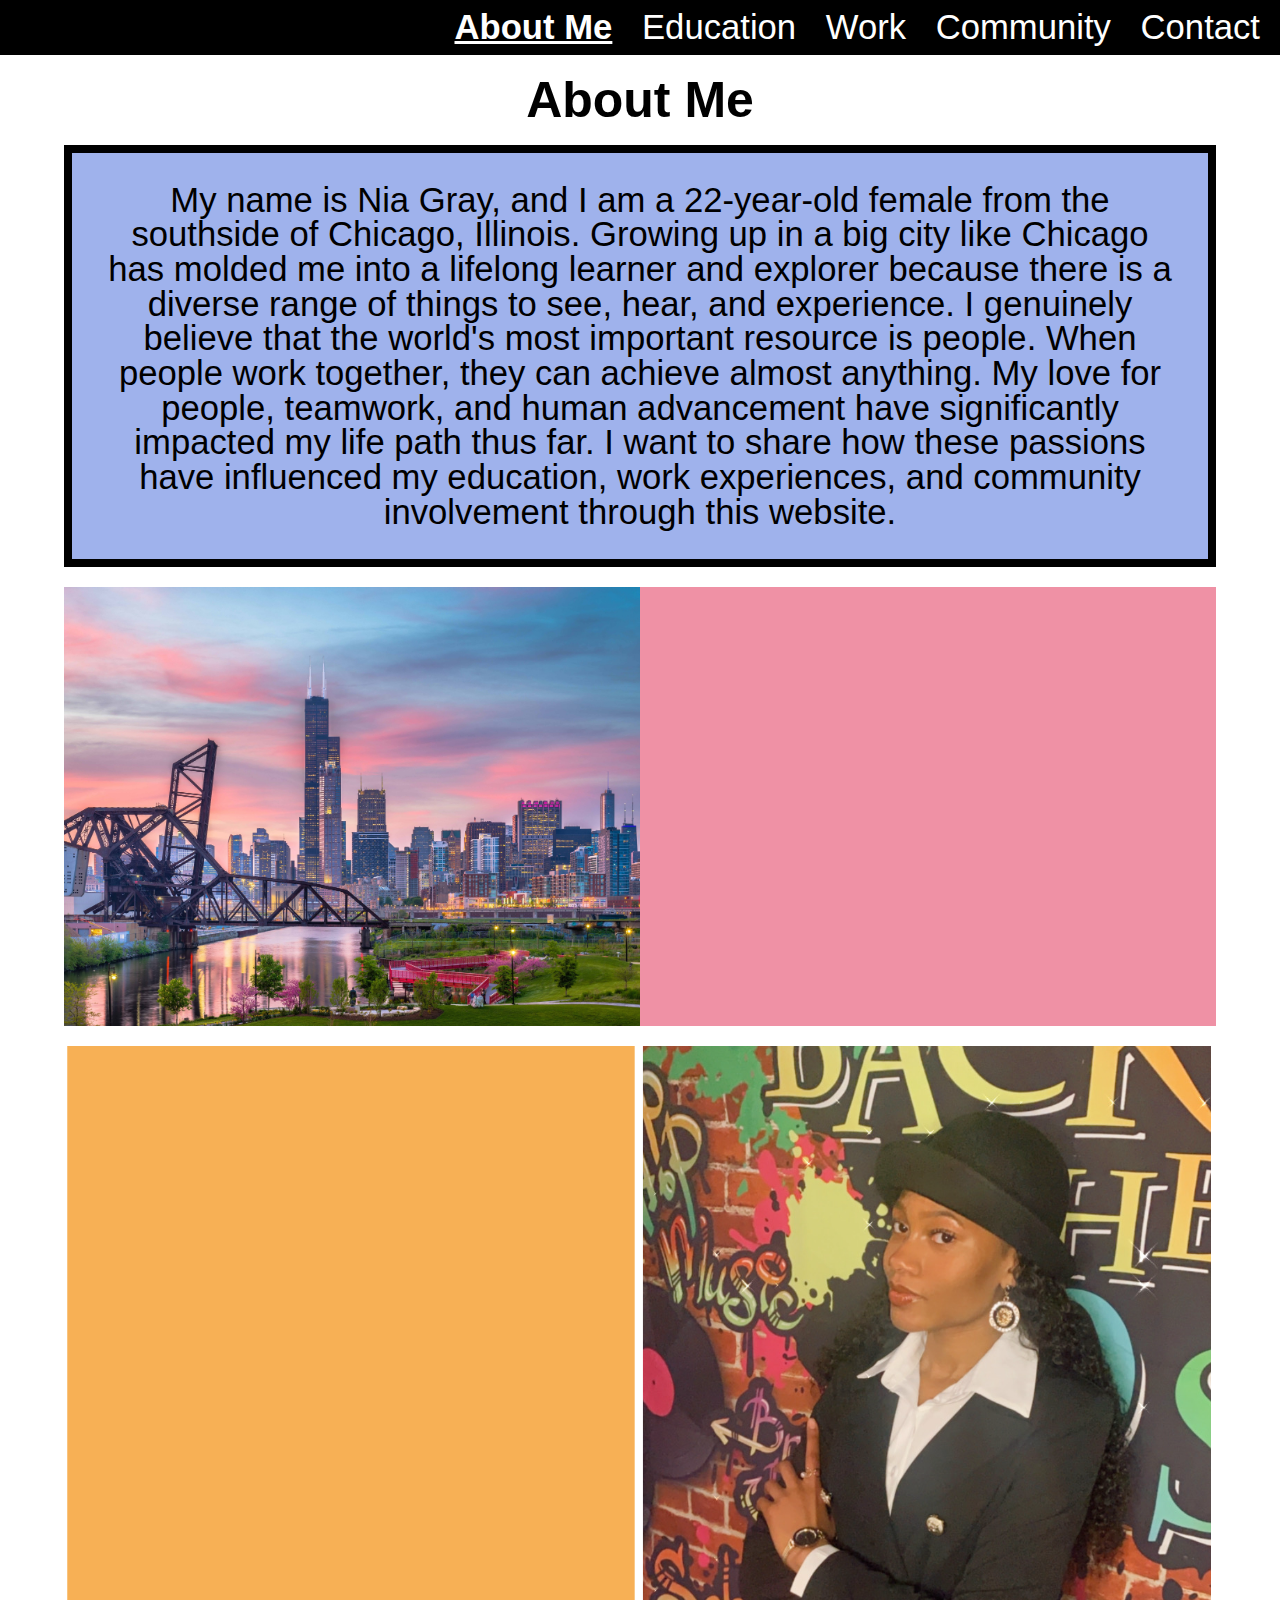
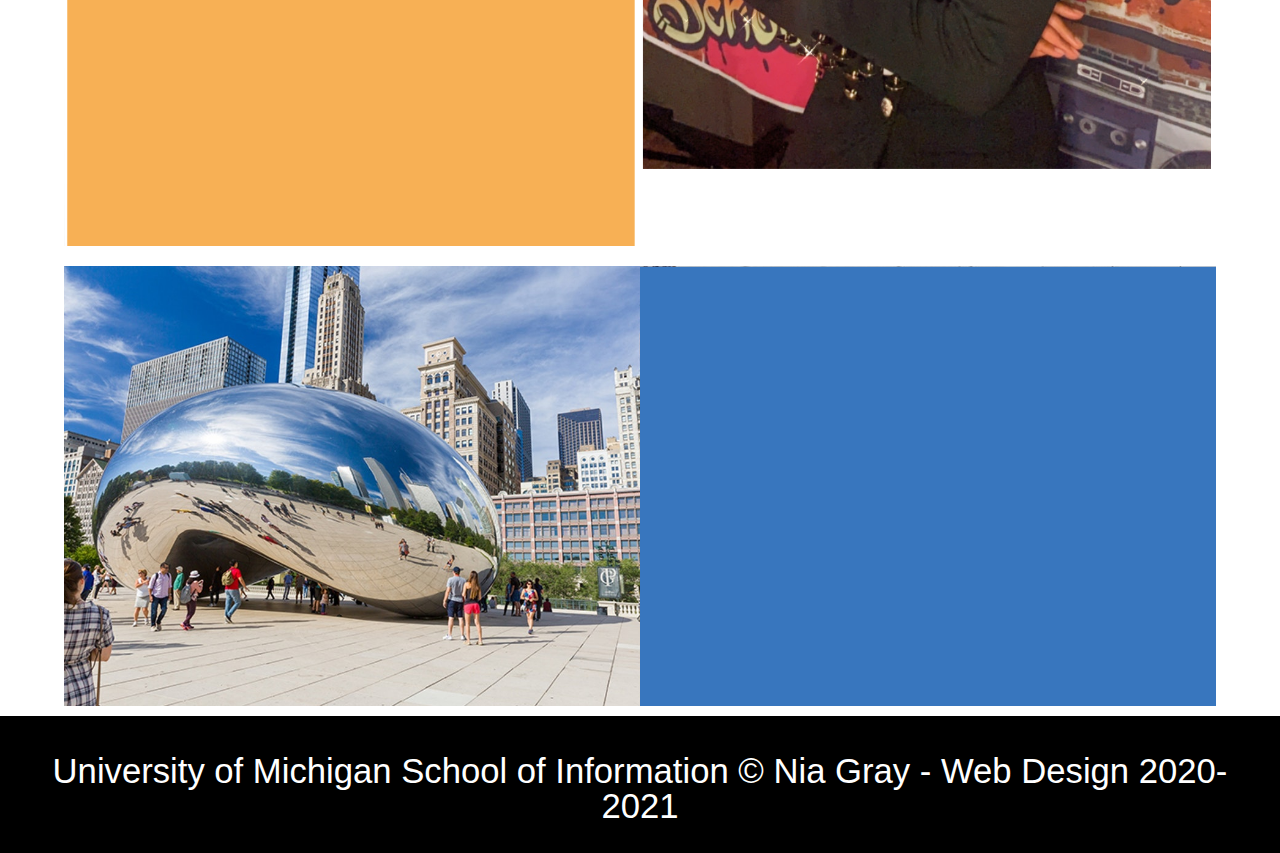
<file: index.html>
<!DOCTYPE html>
<html lang="en">
<head>
	<meta charset="UTF-8">
	<meta name="viewport" content="width=device-width, initial-scale=1.0">
    <link rel="stylesheet" type="text/css" href="css/html5reset.css">
    <link rel="stylesheet" type="text/css" href="css/style.css">
	<title>About Me</title>
</head>
<body>
	<div class="skip"><a href="#main">Skip to Main Content</a></div>
    <header>
      <nav>
        <ul class="nav_links">
          <li class="nav_item"><a id = 'about' href = "index.html">About Me</a></li>
          <li class="nav_item"><a href="education.html">Education</a></li>
          <li class="nav_item"><a href="work.html">Work</a></li>
		      <li class="nav_item"><a href="community.html">Community</a></li>
          <li class="nav_item"><a href="contact.html">Contact</a></li>
        </ul>
    </nav>
  </header>
  <main>
    <h1 id="main">About Me</h1>
    <div class="container">
        <div class="about_text">
          <p>My name is Nia Gray, and I am a 22-year-old female from the southside of Chicago, Illinois. Growing up in a big city like Chicago has molded me into a lifelong learner and explorer because there is a diverse range of things to see, hear, and experience. I genuinely believe that the world's most important resource is people. When people work together, they can achieve almost anything. My love for people, teamwork, and human advancement have significantly impacted my life path thus far. I want to share how these passions have influenced my education, work experiences, and community involvement through this website.</p>
        </div>

        <div class="overlap_item1">
          <img src="images/chicagoskyline.jpeg" alt="Picture of the Chicago skyline."/>
        </div>

        <div class="overlap_item2">
          <img src="images/pinkoverlay.png" alt="Pink colored square."/>
        </div> 

        <div class="overlap_item4">
          <img src="images/orangeoverlay.png" alt="Orange colored square."/>
        </div>

        <div class="overlap_item3">
          <img src="images/nia90s.png" alt="Picture of Nia standing in front of a 90's backdrop."/>
        </div>
        
        <div class="overlap_item5">
          <img src="images/chicagobean.jpeg" alt="Picture of the Chicago Cloud Gate sculpture."/>
        </div>
        
        <div class="overlap_item6">
          <img src="images/blueoverlay.png" alt="Blue colored square."/>
        </div>

      </div>
    </div>

	

	</main>

	<footer>
    <p>University of Michigan School of Information &copy; Nia Gray - Web Design 2020-2021</p>
	</footer>
</body>
</html>
</file>
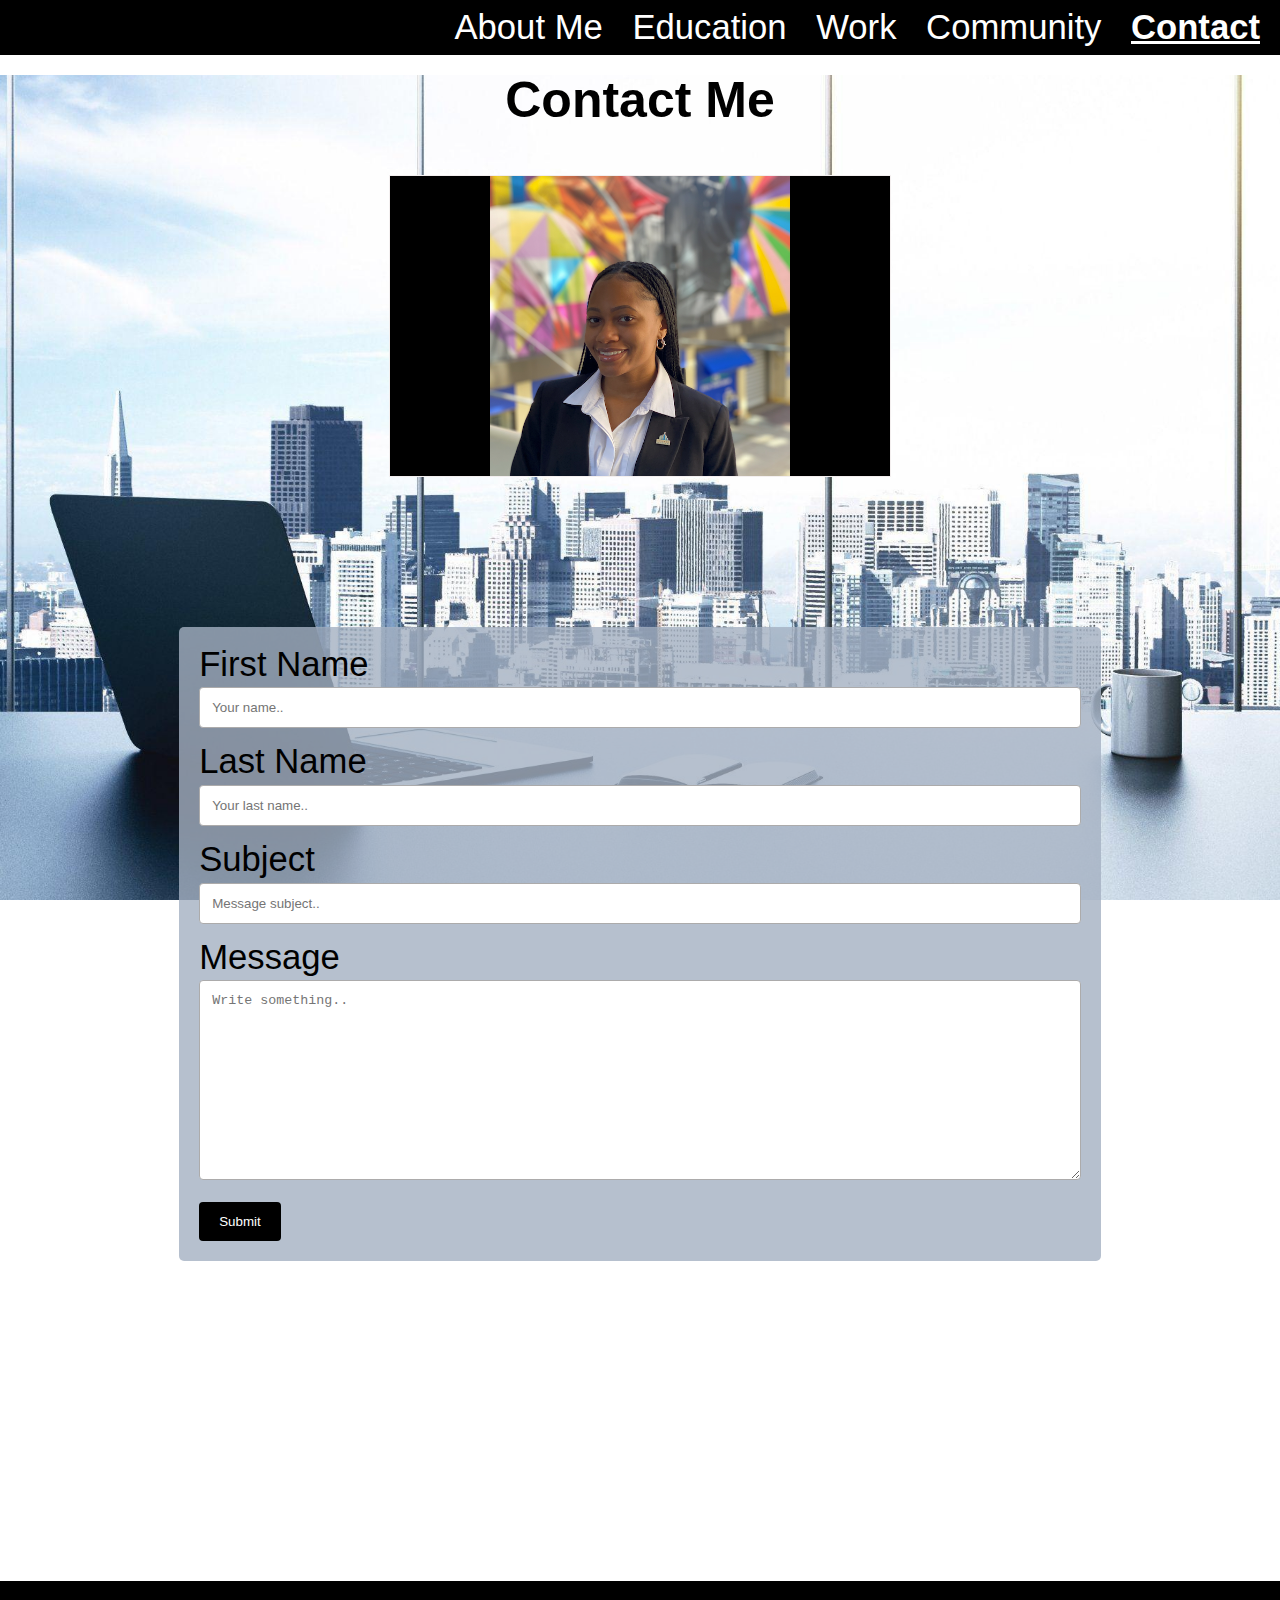
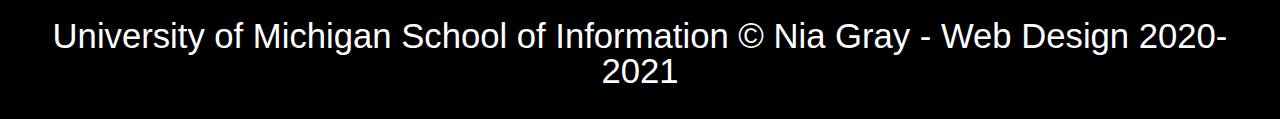
<file: contact.html>
<!DOCTYPE html>
<html class="contact-bg" lang="en">
<head>
	<meta charset="UTF-8">
	<meta name="viewport" content="width=device-width, initial-scale=1.0">
    <link rel="stylesheet" type="text/css" href="css/html5reset.css">
    <link rel="stylesheet" type="text/css" href="css/style.css">
	<title>Contact Me</title>
</head>
<body>
  <div class="skip"><a href="#main">Skip to Main Content</a></div>
    <header>
        <nav>
            <ul class="nav_links">
                <li class="nav_item"><a href = "index.html">About Me</a></li>
                <li class="nav_item"><a href="education.html">Education</a></li>
                <li class="nav_item"><a href="work.html">Work</a></li>
                <li class="nav_item"><a href="community.html">Community</a></li>
                <li class="nav_item"><a id = 'contact' href="contact.html">Contact</a></li>
            </ul>
        </nav>
    </header>
    <main>
      <div class="page_container">
        <h1 id="main">Contact Me</h1>
        <div class="container">
          <div class="flip-card">
            <a class="card" href="#">
              <div class="flip-card-inner">
                <div class="flip-card-front">
                  <img src="images/headshot.png" alt="Nia Headshot Photo" style="width:300px;height:300px;">
                </div>
                <div class="flip-card-back">
                  <h1>Nia Gray</h1>
                  <p>Information Science Student at the University of Michigan - Ann Arbor</p>
                  <p>Majoring in Information Analysis with a minor in Entrepreneurship</p>
                </div>
              </div>
            </a>
          </div>
  
          <div class="form_container">
            <form action="https://formspree.io/f/mdoyakeo" method="POST">
              <fieldset>
            
              <div class="contact_container">
                <label for="fname">First Name</label>
                <input type="text" id="fname" name="firstname" placeholder="Your name..">
                    
                <label for="lname">Last Name</label>
                <input type="text" id="lname" name="lastname" placeholder="Your last name..">
                    
                <label for="subject">Subject</label>
                <input type="text" id="subject" name="subject" placeholder="Message subject..">
                    
                <label for="message">Message</label>
                <textarea id="message" name="message" placeholder="Write something.." style="height:200px"></textarea>
                    
                <input type="submit" value="Submit">
              </div>
              </fieldset>          
            </form>
          </div>
        </div>

      </div>
    </main>

	<footer>
        <p>University of Michigan School of Information &copy; Nia Gray - Web Design 2020-2021</p>
	</footer>
</body>
</html>
</file>
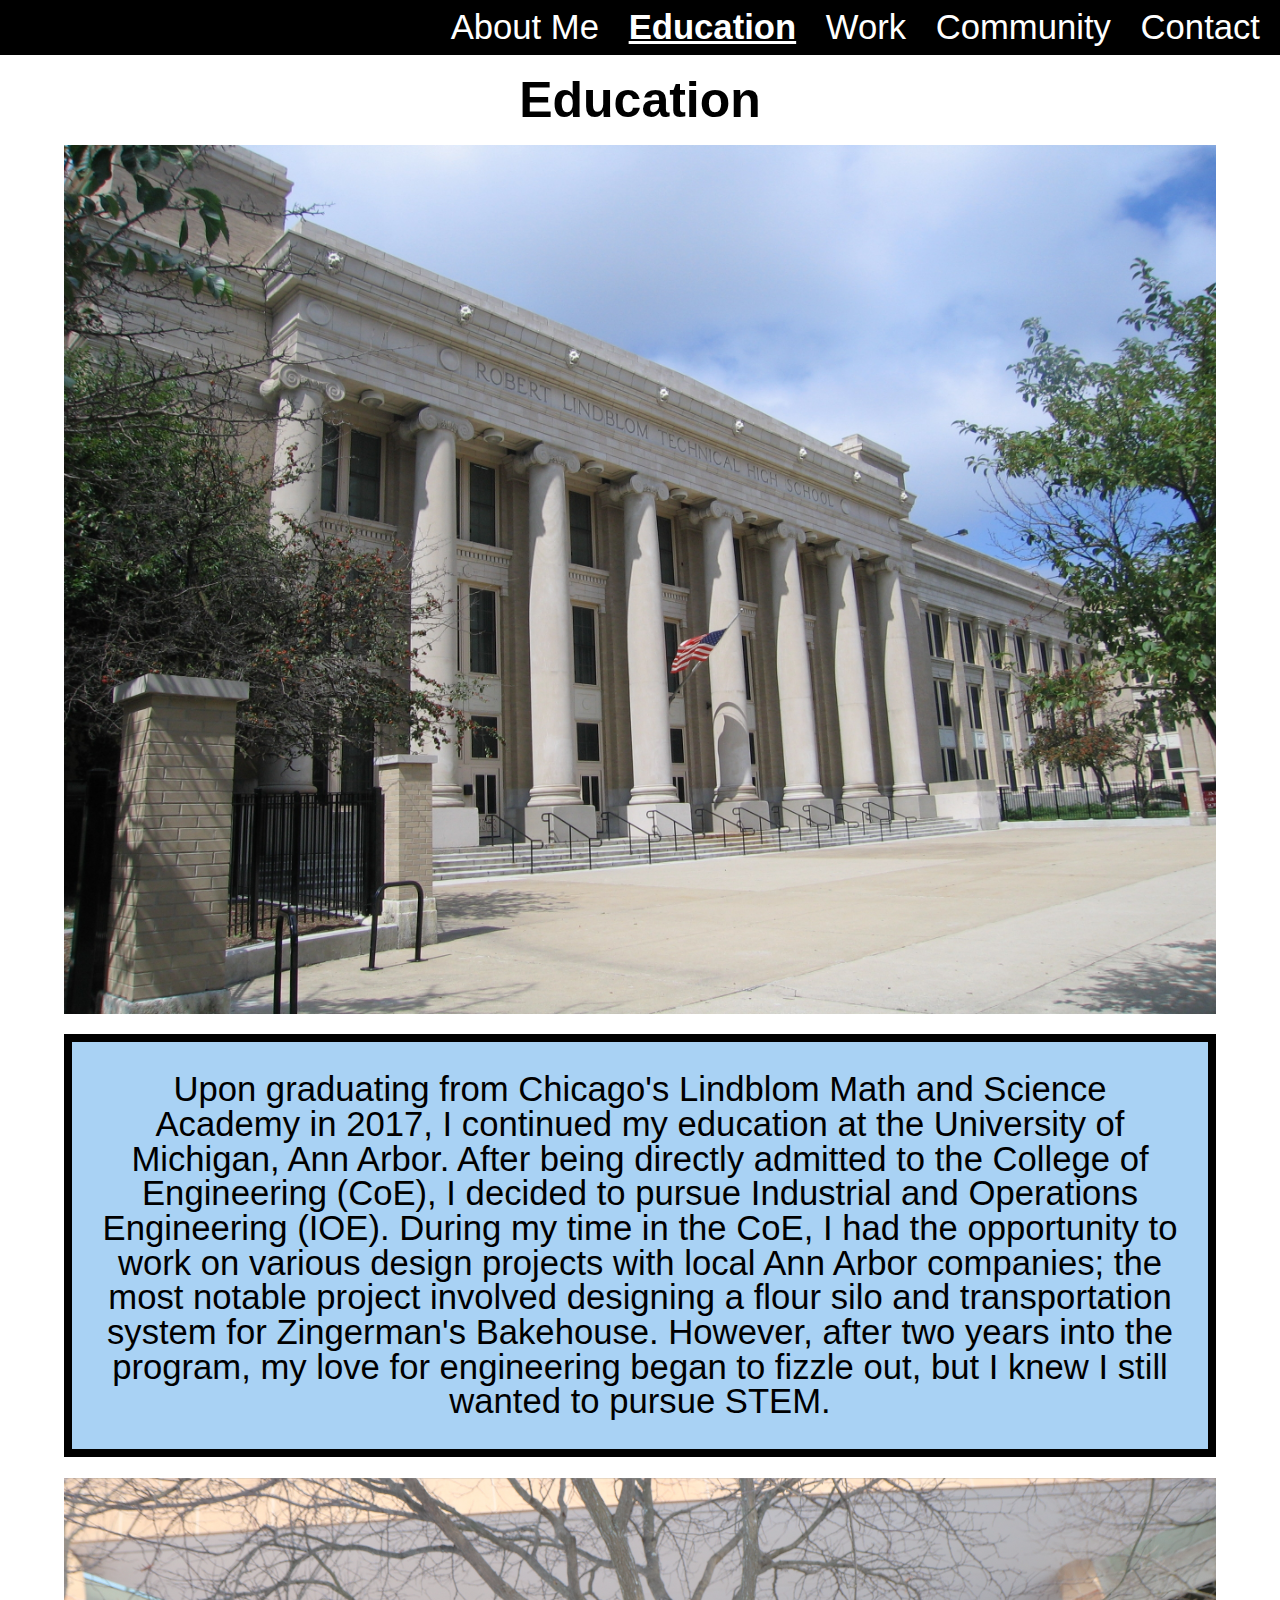
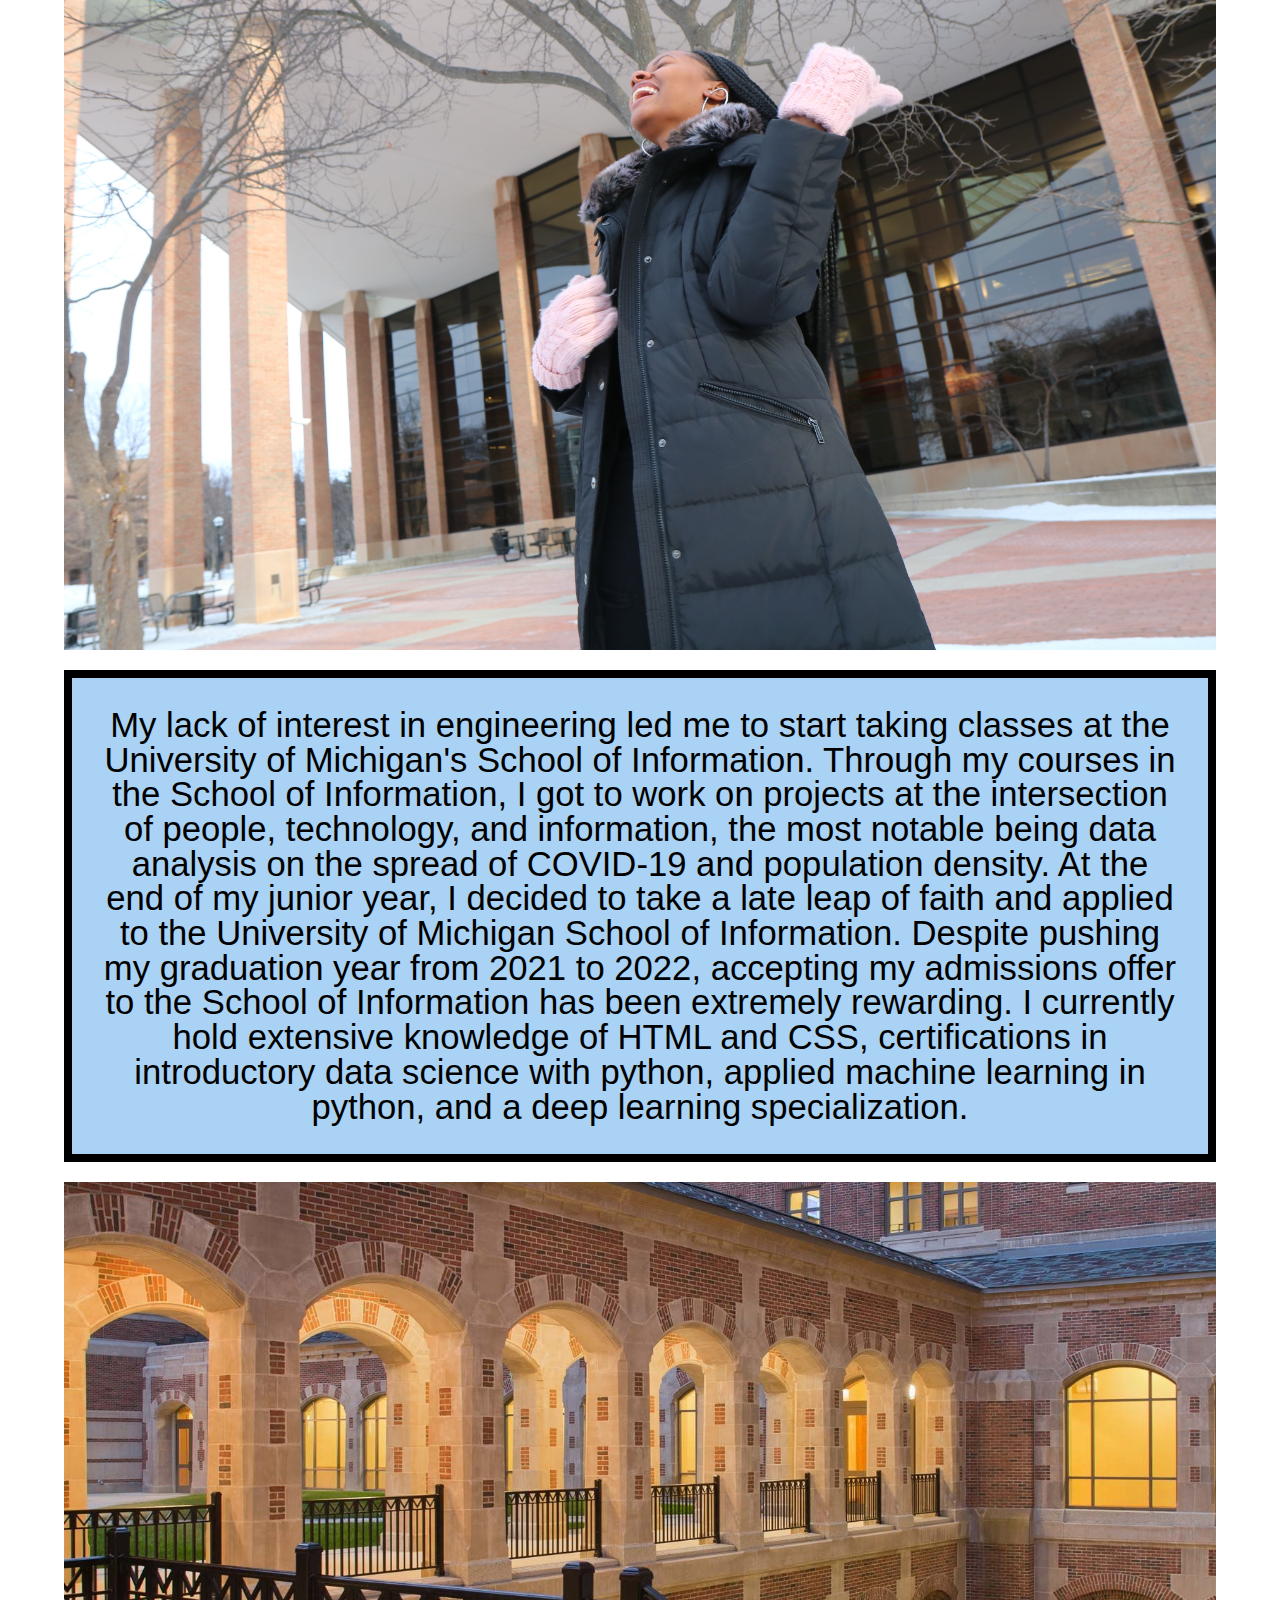
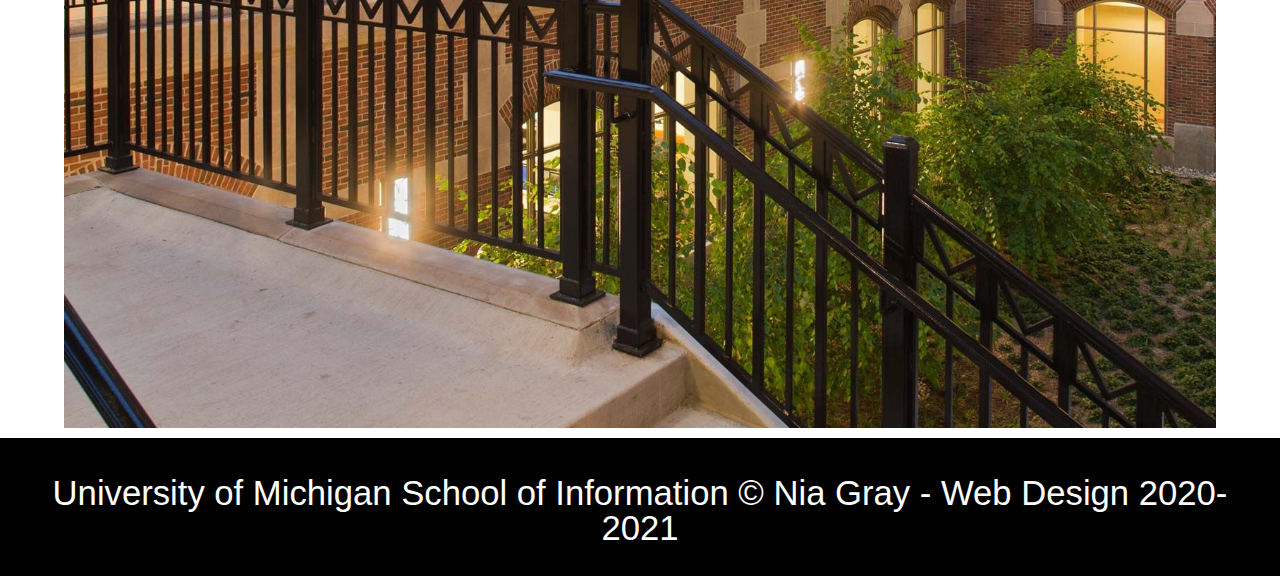
<file: education.html>
<!DOCTYPE html>
<html lang="en">
<head>
	<meta charset="UTF-8">
	<meta name="viewport" content="width=device-width, initial-scale=1.0">
    <link rel="stylesheet" type="text/css" href="css/html5reset.css">
    <link rel="stylesheet" type="text/css" href="css/style.css">
	<title>Education</title>
</head>
<body>
	<div class="skip"><a href="#main">Skip to Main Content</a></div>
    <header>
      <nav>
        <ul class="nav_links">
          <li class="nav_item"><a href = "index.html">About Me</a></li>
          <li class="nav_item"><a id = 'education' href="education.html">Education</a></li>
          <li class="nav_item"><a href="work.html">Work</a></li>
		      <li class="nav_item"><a href="community.html">Community</a></li>
          <li class="nav_item"><a href="contact.html">Contact</a></li>
        </ul>
    </nav>
  </header>
  <main>
    <h1 id="main">Education</h1>
    <div class="container">

      <div class="education_pic">
        <img src="images/lindblom.jpeg" alt="Picture of Lindblom Math and Science Academy."/>
      </div> 

      <div class="education_text">
		    <p>Upon graduating from Chicago's Lindblom Math and Science Academy in 2017, I continued my education at the University of Michigan, Ann Arbor. After being directly admitted to the College of Engineering (CoE), I decided to pursue Industrial and Operations Engineering (IOE). During my time in the CoE, I had the opportunity to work on various design projects with local Ann Arbor companies; the most notable project involved designing a flour silo and transportation system for Zingerman's Bakehouse. However, after two years into the program, my love for engineering began to fizzle out, but I knew I still wanted to pursue STEM. </p>
      </div>
      
      <div class="education_pic">
        <img src="images/nianorthcampus.png" alt="Nia standing in front of the Duderstadt Center."/>
      </div> 

      <div class="education_text">
        <p>My lack of interest in engineering led me to start taking classes at the University of Michigan's School of Information. Through my courses in the School of Information, I got to work on projects at the intersection of people, technology, and information, the most notable being data analysis on the spread of COVID-19 and population density. At the end of my junior year, I decided to take a late leap of faith and applied to the University of Michigan School of Information. Despite pushing my graduation year from 2021 to 2022, accepting my admissions offer to the School of Information has been extremely rewarding. I currently hold extensive knowledge of HTML and CSS, certifications in introductory data science with python, applied machine learning in python, and a deep learning specialization.</p>
      </div>
      
      <div class="education_pic">
        <img src="images/northquad.jpeg" alt="University of Michigan North Quad."/>
      </div> 
      
    </div>  
  </main>

	<footer>
		<p>University of Michigan School of Information &copy; Nia Gray - Web Design 2020-2021</p>
	</footer>
</body>
</html>
</file>
<file: css/style.css>
/*Basic Styling*/
body{
    margin: 0px;
    padding: 0;
    font-size: 26pt; 
    font-family: 'Comic Sans', 'Arial', sans-serif;
    background-color: rgb(255, 255, 255);
}
header{
    background:  rgb(0, 0, 0); 
    display: flex;
    flex-direction: column;
    align-items: right;
    padding-bottom: 10px;
    padding-top: 10px;
  }

h1{
    font-size: 50px;
    line-height: 1;
    text-align: center;
    margin-top: 20px;
    margin-bottom: 20px;
}

p{
    padding: 30px;
}

nav{
    text-align: right;
}

nav li{
    display:inline;
    text-align: right;
    padding-right:20px;
    
}
  

nav a{
    color: rgb(255, 255, 255);
    font-weight: lighter;
    text-decoration: none;
}

footer{
    background-color: black;
    color: white;
    display: flex;
    flex-direction: column;
    align-items: center;
    text-align: center;
    padding-bottom: 0px;
    padding-top: 8px;
}

/*Navigation must cleary display the current page w/in the nav element*/
#about, #education, #work, #community, #contact{
    text-decoration: underline;
    font-weight: bold;
} 

/*Skip to main content*/
.skip a{
    background: white;
    left: 0;
    padding: 5px;
    -webkit-transition: top 1s ease-out;
    transition: top 1s ease-out;
    z-index: 1;
    position: absolute;
    top: -50px;
}

.skip a:focus{
    position: absolute;
    top: 0px;
}

/*About page photo styling*/
img {
    width: 100%;
    height: 100%;
    object-fit: cover;
}
.container{
    display: grid;
    grid-template-columns: 1fr 1fr;
    grid-template-rows: auto auto auto auto;
    grid-row-gap: 20px;
    justify-content: center;
    align-content: center;
    margin-top: 10px;
    margin-bottom: 10px;
    margin-right: 5%;
    margin-left: 5%;
    
}

.about_text {
    grid-column: 1 / span 2;
    text-align: center;
    background: rgb(159, 178, 236);
    border: 8px solid black;
    opacity: 1;
    transition: opacity 320ms cubic-bezier(0.075, 0.82, 0.165, 1);
}

.about_text:hover{
    opacity: 0;
}

.overlap_item1, .overlap_item4, .overlap_item5{
    grid-column: 1 / span 1;
    max-height: 800px;
    overflow: hidden;
}

.overlap_item2, .overlap_item3, .overlap_item6{
    grid-column: 2 / span 1;
    max-height: 800px;
    overflow: hidden;
}

/*Work and Education Stlying*/ 
.education_text, .education_pic, .work_text, .work_pic{
    grid-column: 1 / span 2;
    overflow: hidden;
    max-height: 900px;
}

.education_text{
    background: rgba(139, 194, 240, 0.74);
    border: 8px solid black;
    text-align: center;
}
.work_text{
    background: rgba(160, 159, 156, 0.548);
    border: 8px solid black;
    text-align: center;
}

/*Community Styling*/
.flex_container{
    display: flex;
    flex-wrap: wrap;
    flex-direction: row;
    justify-content: center;
    padding: 10px 5% 5% 5%; 
    place-self: center;
}

.gallery{
   flex: 33%;
   max-width: 33%;
   padding: 5px 5px;
   box-sizing: border-box;
}

.gallery img{
    margin-top: 10px;
}

.community_text{
    background: rgba(115, 190, 112, 0.918);
    border: 8px solid black;
    text-align: center;
    margin-left: 5%;
    margin-right: 5%;
}
/*Contact Page Styling*/
.container .flip-card, .container .form_container{
    grid-column: 1 / span 2;
    place-self: center;
}

/*Parallax Effect Used Here for Background Image Styling*/
.contact-bg .page_container{
    background-image: url("../images/contact.jpeg");
    height: 100%;
    background-attachment: fixed;
    background-position: center;
    background-repeat: no-repeat;
    background-size: cover;
}
.contact-bg .container{
    margin-top: 50px;
    grid-row-gap: 150px;
}

/*Contact Form Styling*/
input[type=text], select, textarea{
    width: 100%; 
    padding: 12px; 
    border: 1px solid rgb(172, 171, 171); 
    border-radius: 4px; 
    box-sizing: border-box; 
    margin-top: 6px; 
    margin-bottom: 16px; 
    resize: vertical; 
}

input[type=submit] {
    background-color: #000000;
    color: white;
    padding: 12px 20px;
    border: none;
    border-radius: 4px;
    cursor: pointer;
}

input[type=submit]:hover {
    background-color: #45a049;
}
  
.contact_container{
    border-radius: 5px;
    background-color: #a4b0c2cc;
    padding: 20px;
    margin-left: 10%;
    margin-right: 10%;
    margin-bottom: 10px;
}

/*Flipcard Styling*/
.flip-card {
    background-color: transparent;
    width: 500px;
    height: 300px;
    border: 1px solid #f3efef;
    perspective: 1000px;
}

.flip-card-inner {
    display: flex;
    position: relative;
    width: 100%;
    height: 100%;
    text-align: center;
    transition: transform 0.8s;
    transform-style: preserve-3d;
}

.flip-card:hover .flip-card-inner, .flip-card:focus-within .flip-card-inner, .flip-card:focus .flip-card-inner{
    transform: rotateY(180deg);
}

.flip-card-front, .flip-card-back {
    display: flex;
    flex-direction: column;
    align-items: center;
    position: absolute;
    width: 100%;
    height: 100%;
    -webkit-backface-visibility: hidden; /* Safari */
    backface-visibility: hidden;
}
  
.flip-card-front {
    background-color: rgb(0, 0, 0);
}
  
.flip-card-back {
    background-color: #ffffffcc;
    color: rgb(0, 0, 0);
    transform: rotateY(180deg);
}

.flip-card-back p{
    font-size: 1.5rem;
}

.flip-card-back h1{
    font-size: 2rem;
}

/*Responsive Design*/
/* Reduced Motion Query*/
@media screen and (prefers-reduced-motion){ 
    #logo{
      animation: none;
    }
}
</file>
